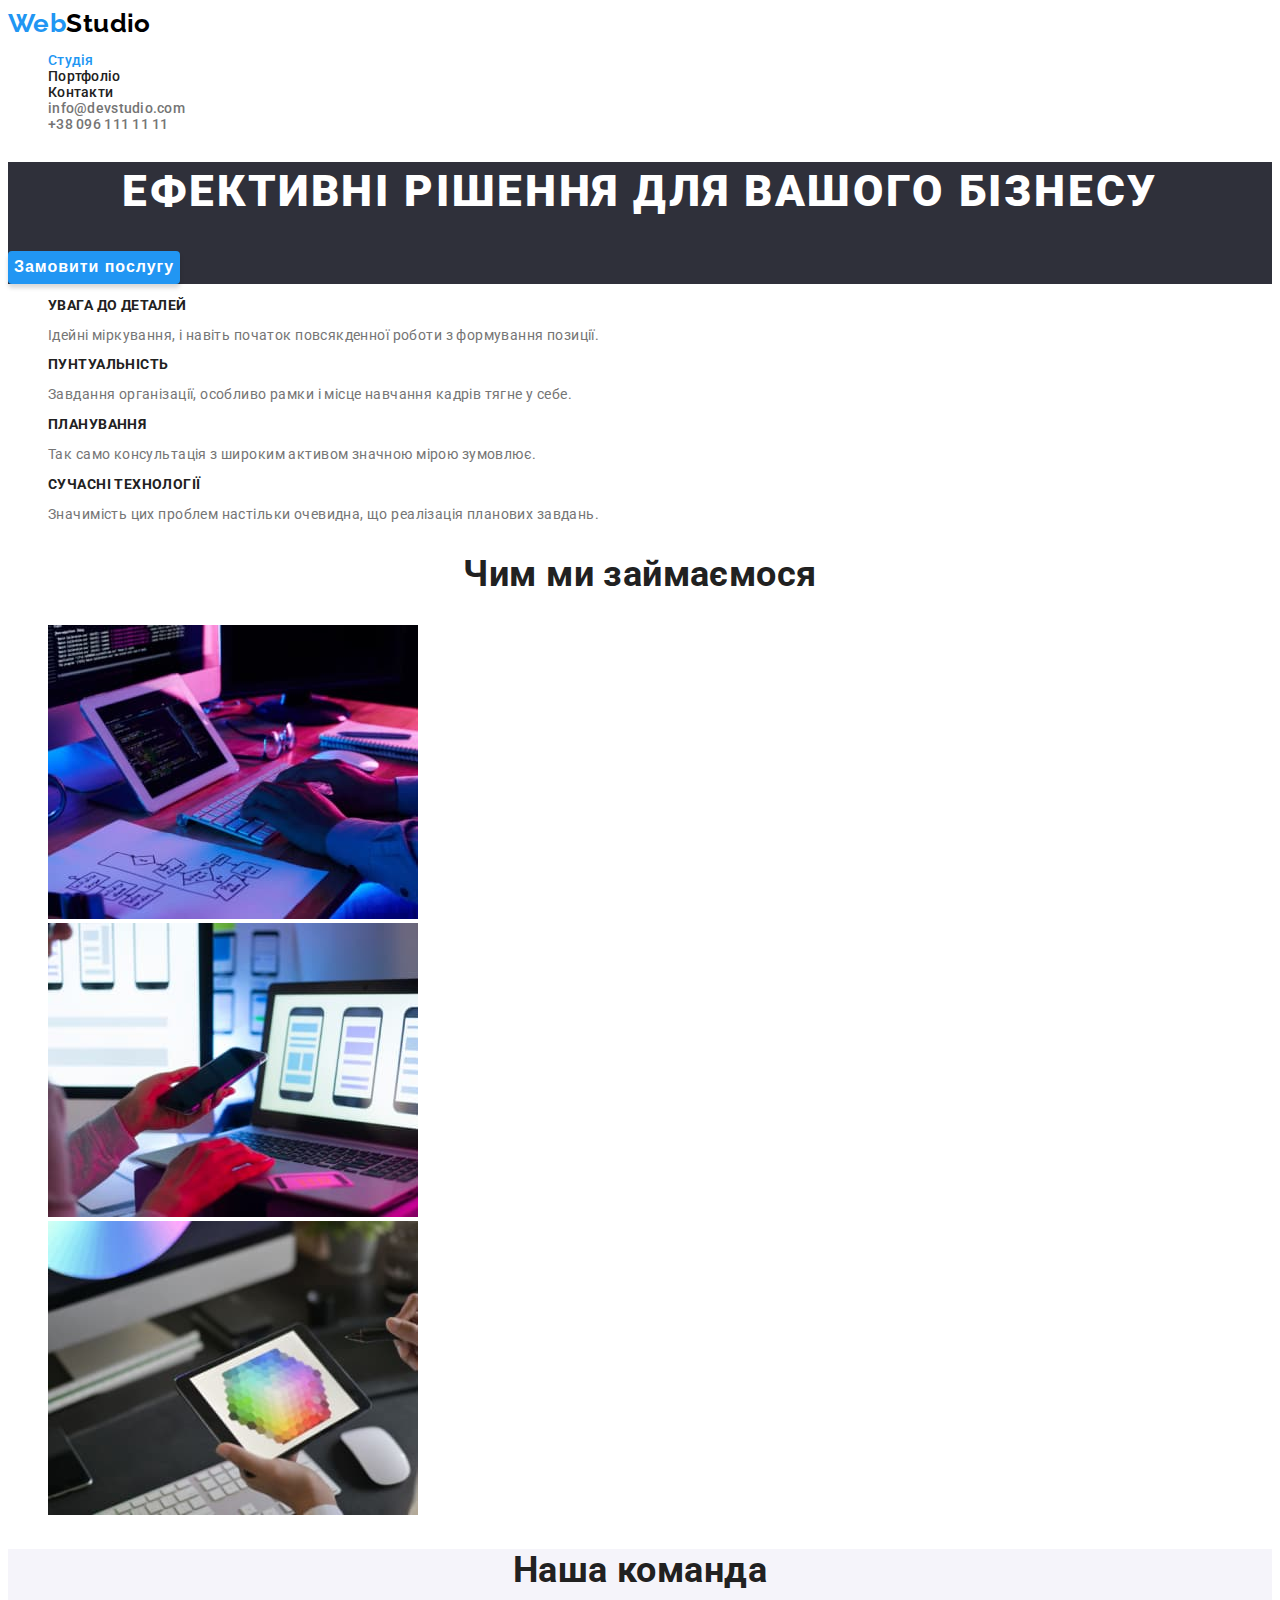
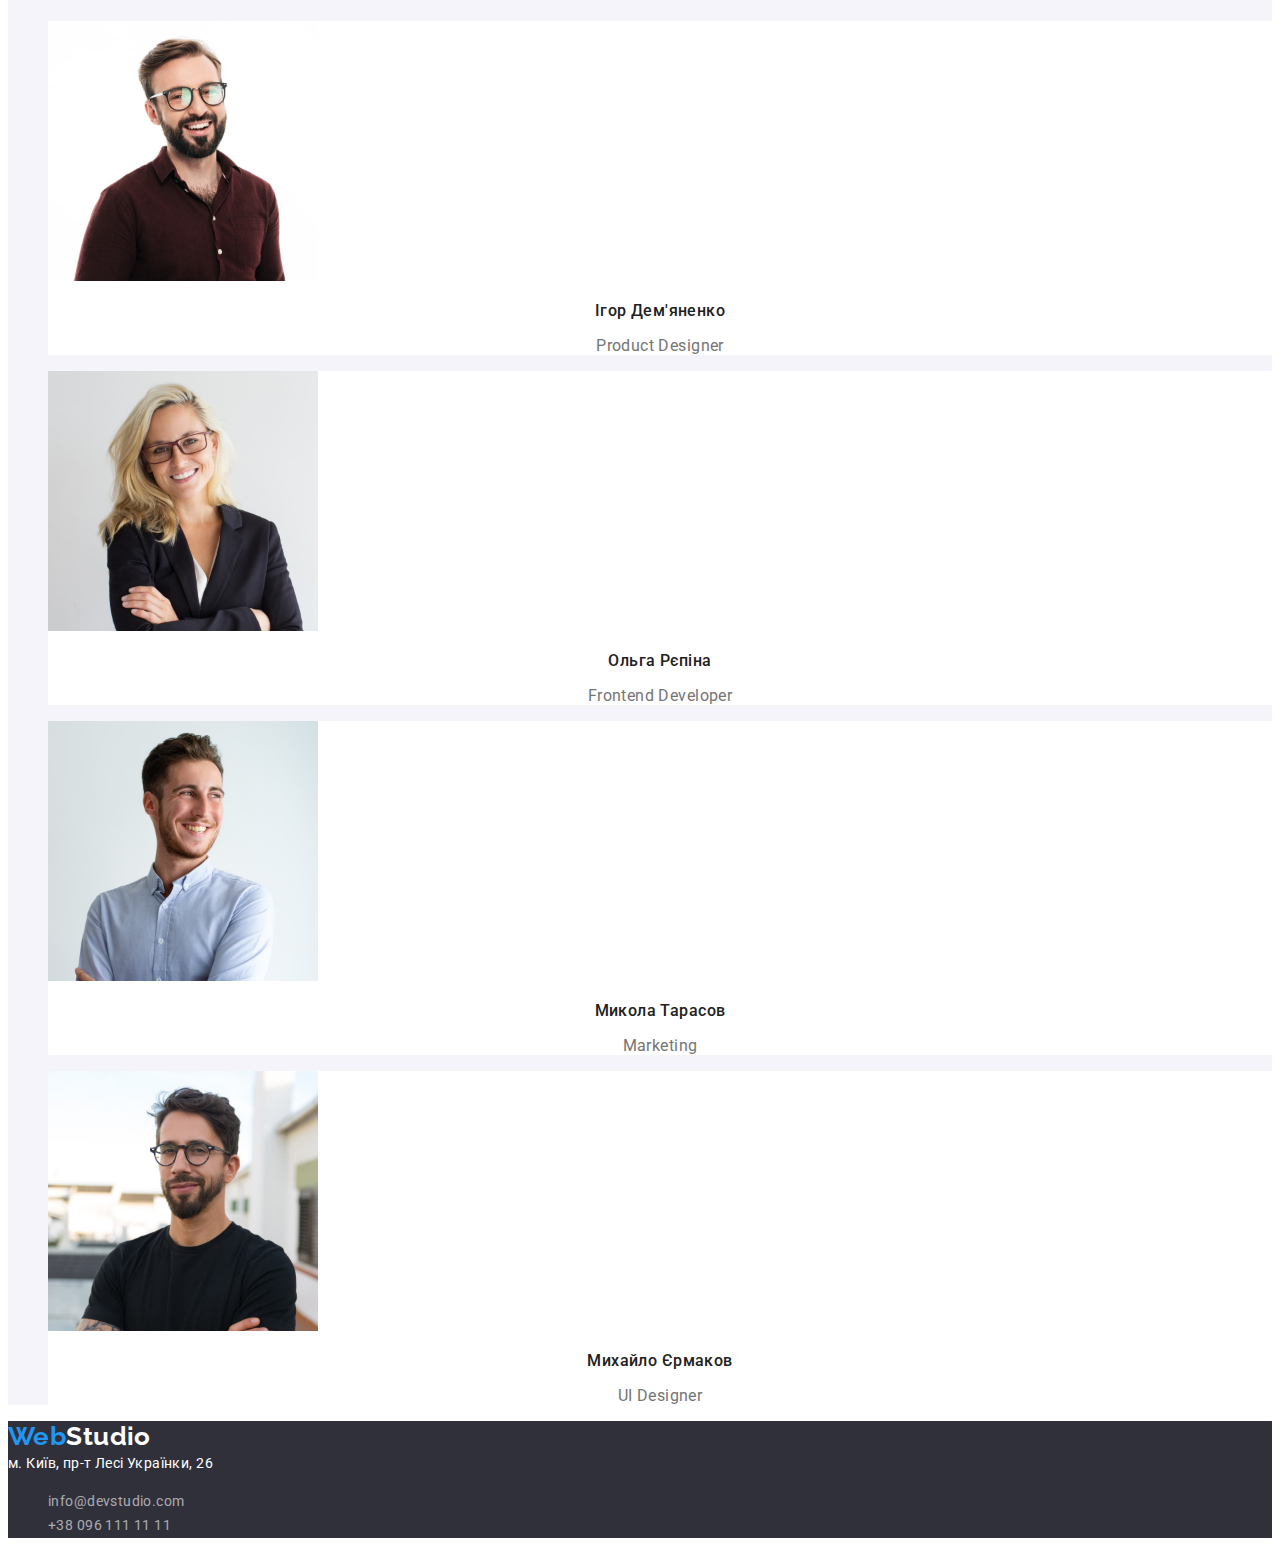
<file: index.html>
<!DOCTYPE html>
<html lang="uk">
  <head>
    <meta charset="UTF-8" />
    <meta http-equiv="X-UA-Compatible" content="IE=edge" />
    <meta name="viewport" content="width=device-width, initial-scale=1.0" />
    <title>GOIT_Homework_2</title>

    <link
      href="https://fonts.googleapis.com/css2?family=Raleway:wght@700&family=Roboto:wght@400;500;700;900&display=swap"
      rel="stylesheet"
    />
    <link rel="stylesheet" href="./css/styles.css" />
  </head>
  <body>
    <header>
      <nav>
        <a class="link logo" href="./index.html"
          >Web<span class="logo logo-span">Studio</span></a
        >
        <ul class="list">
          <li>
            <a class="link head-nav  current" href="./index.html"
              >Студія
            </a>
          </li>
          <li>
            <a class="link head-nav " href="./portfolio.html"
              >Портфоліо
            </a>
          </li>
          <li><a class="link head-nav " href="#">Контакти</a></li>
          <li>
            <a
              class="link head-nav  header-nav-tel"
              href="mailto:info@devstudio.com"
              >info@devstudio.com</a
            >
          </li>
          <li>
            <a
              class="link head-nav  header-nav-tel"
              href="tel:+380961111111"
              >+38 096 111 11 11</a
            >
          </li>
        </ul>
      </nav>
    </header>
    <main>
      <section class="solution">
        <h1 class="solution-header">Ефективні рішення для вашого бізнесу</h1>
        <button type="button" class="solution-btn">
          Замовити послугу
        </button>
      </section>

      <section>
        <h2 class="visually-hidden">Переваги Вебстудіо</h2>
        <ul class="list">
          <li>
            <h3 class="benefits-header">Увага до деталей</h3>
            <p class="benefits-paragraph">
              Ідейні міркування, і навіть початок повсякденної роботи з
              формування позиції.
            </p>
          </li>
          <li>
            <h3 class="benefits-header">Пунтуальність</h3>
            <p class="benefits-paragraph">
              Завдання організації, особливо рамки і місце навчання кадрів тягне
              у себе.
            </p>
          </li>
          <li>
            <h3 class="benefits-header">Планування</h3>
            <p class="benefits-paragraph">
              Так само консультація з широким активом значною мірою зумовлює.
            </p>
          </li>
          <li>
            <h3 class="benefits-header">Сучасні технології</h3>
            <p class="benefits-paragraph">
              Значимість цих проблем настільки очевидна, що реалізація планових
              завдань.
            </p>
          </li>
        </ul>
      </section>
      <section>
        <h2 class="work-header">Чим ми займаємося</h2>
        <ul class="list">
          <li>
            <img
              src="./images/img.jpg"
              alt="Робота на комп'ютері"
              width="370"
              height="294"
            />
          </li>
          <li>
            <img
              src="./images/img2.jpg"
              alt="Робота на телефоні"
              width="370"
              height="294"
            />
          </li>
          <li>
            <img
              src="./images/img3.jpg"
              alt="Робота на планшеті"
              width="370"
              height="294"
            />
          </li>
        </ul>
      </section>
      <section class="team">
        <h2 class="team-header">Наша команда</h2>
        <ul class="list">
          <li class="team-bg-ing">
            <img
              src="./images/img21.jpg"
              alt="Усміхнений хлопець в окулярах"
              width="270"
              height="260"
            />
            <h3 class="team-name">Ігор Дем'яненко</h3>
            <p class="team-work" lang="en">Product Designer</p>
          </li>
          <li class="team-bg-ing">
            <img
              src="./images/img22.jpg"
              alt="Усміхнена дівчина в окулярах"
              width="270"
              height="260"
            />
            <h3 class="team-name">Ольга Рєпіна</h3>
            <p class="team-work" lang="en">Frontend Developer</p>
          </li>
          <li class="team-bg-ing">
            <img
              src="./images/img23.jpg"
              alt="Усміхнений хлопець"
              width="270"
              height="260"
            />
            <h3 class="team-name">Микола Тарасов</h3>
            <p class="team-work" lang="en">Marketing</p>
          </li>
          <li class="team-bg-ing">
            <img
              src="./images/img24.jpg"
              alt="Усміхнений хлопець в окулярах"
              width="270"
              height="260"
            />
            <h3 class="team-name">Михайло Єрмаков</h3>
            <p class="team-work" lang="en">UI Designer</p>
          </li>
        </ul>
      </section>
    </main>
    <footer class="footer">
      <a class="link logo" href="./index.html"
        >Web<span class="logo logo-span-footer">Studio</span></a
      >
      <address>
        <a
          class="link adress "
          href="https://goo.gl/maps/RLC4pmi2WuarYaL16"
          target="_blank"
          rel="noopener noreferrer nofollow"
          >м. Київ, пр-т Лесі Українки, 26</a
        >
        <ul class="list">
          <li>
            <a
              class="link footer-tel "
              href="mailto:info@devstudio.com"
              >info@devstudio.com</a
            >
          </li>
          <li>
            <a class="link footer-tel " href="tel:+380961111111"
              >+38 096 111 11 11</a
            >
          </li>
        </ul>
      </address>
    </footer>
  </body>
</html>
</file>
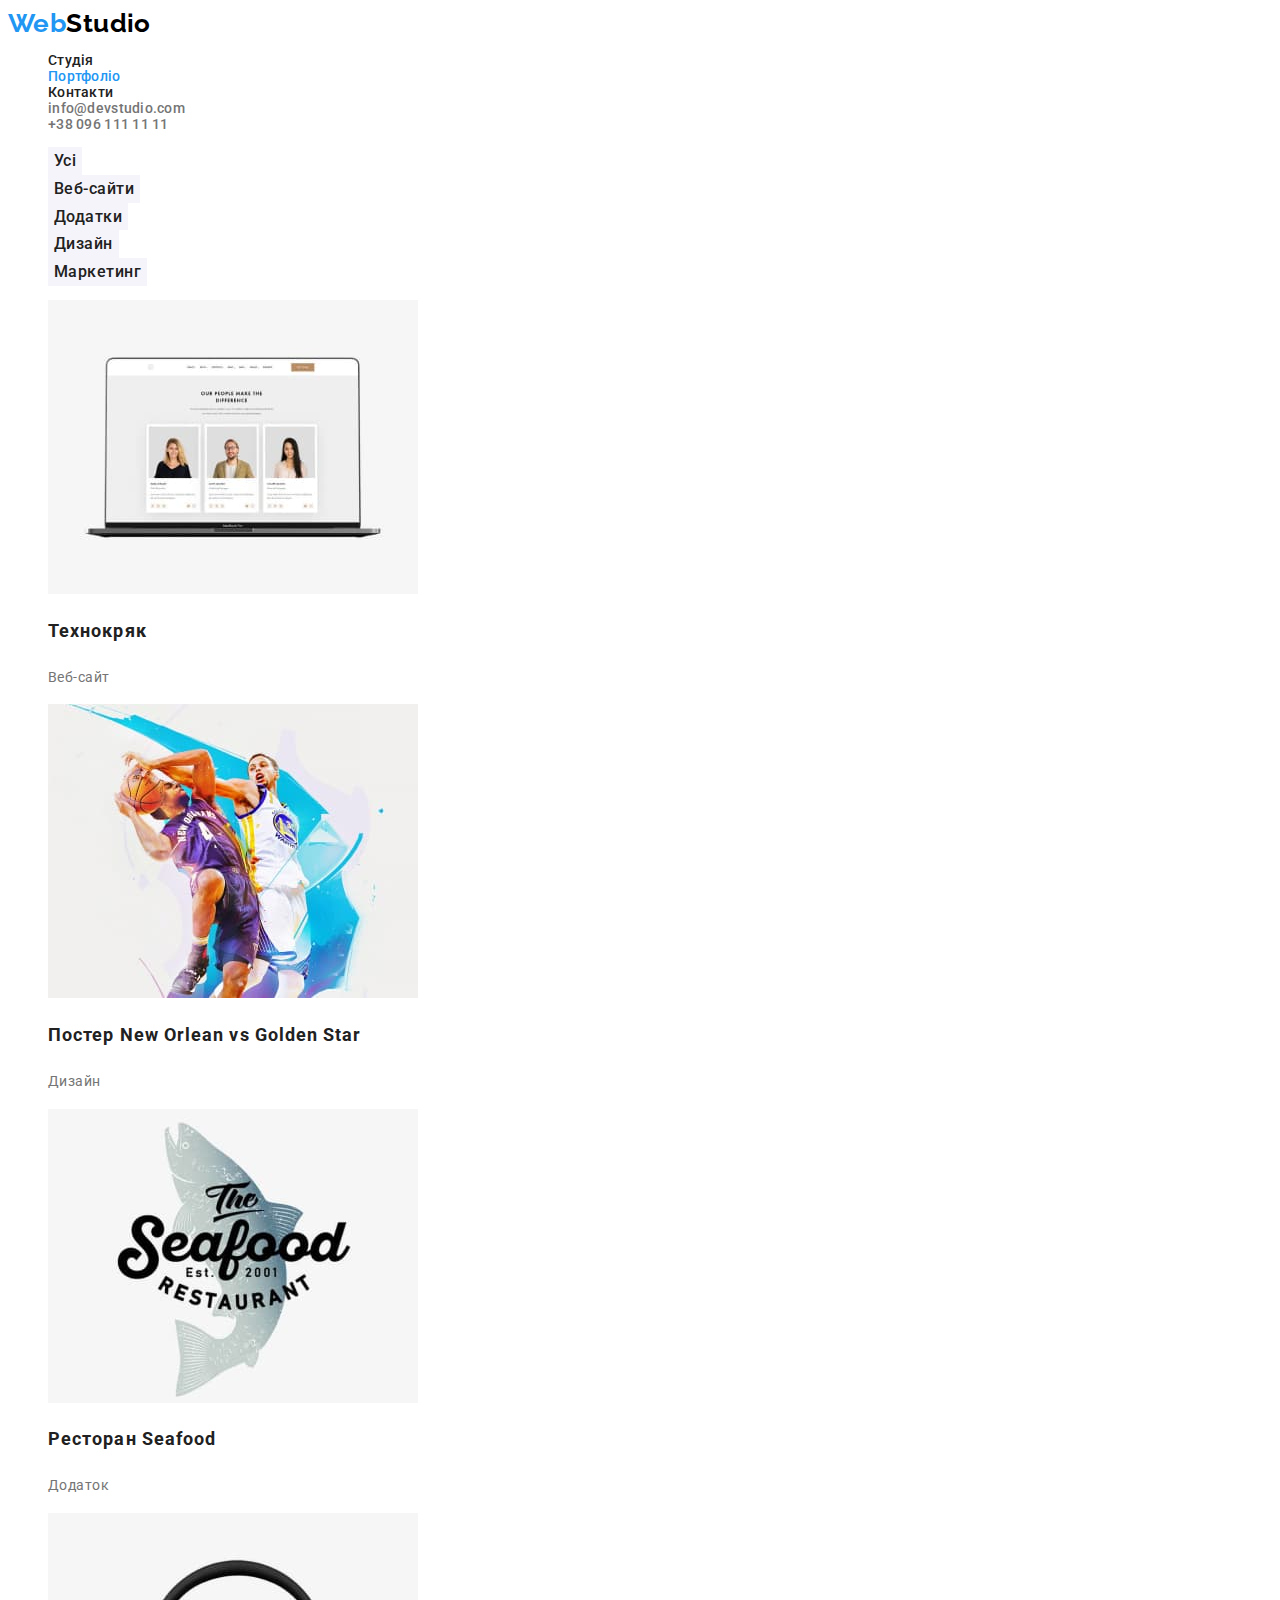
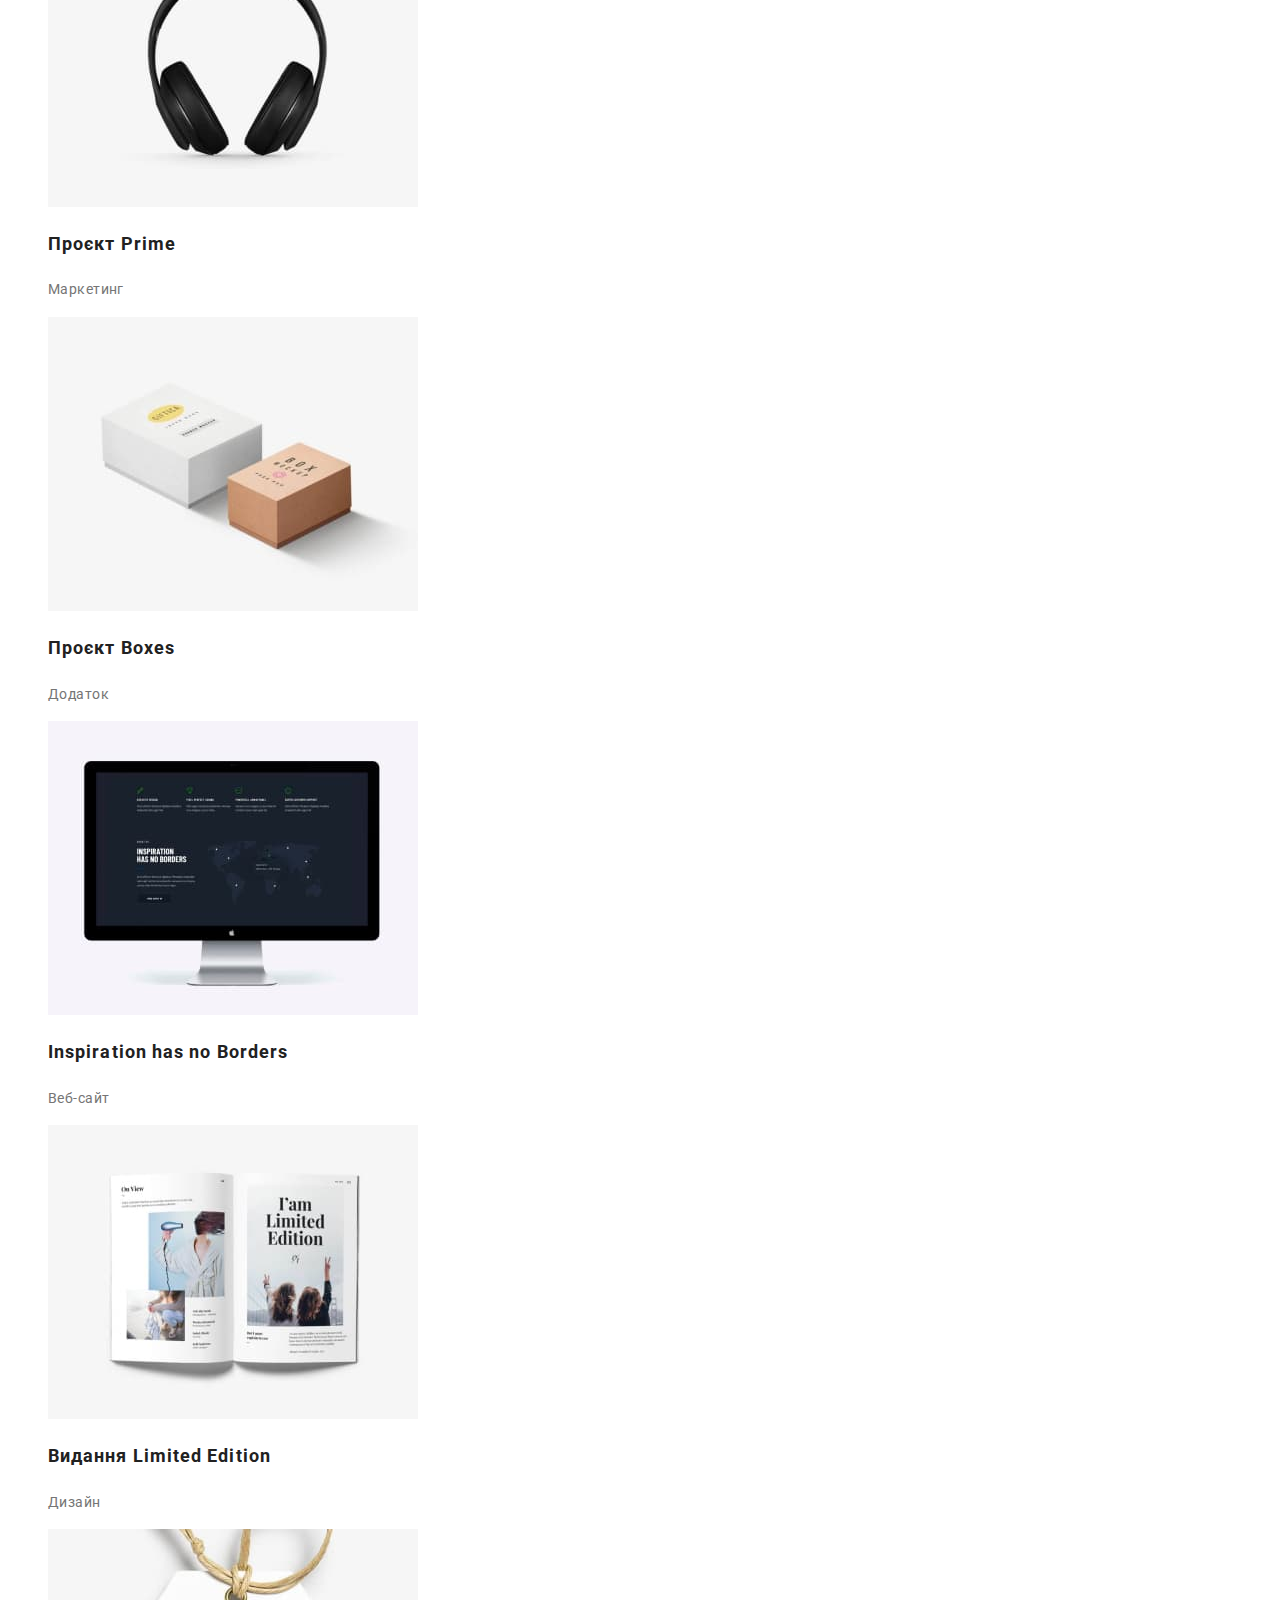
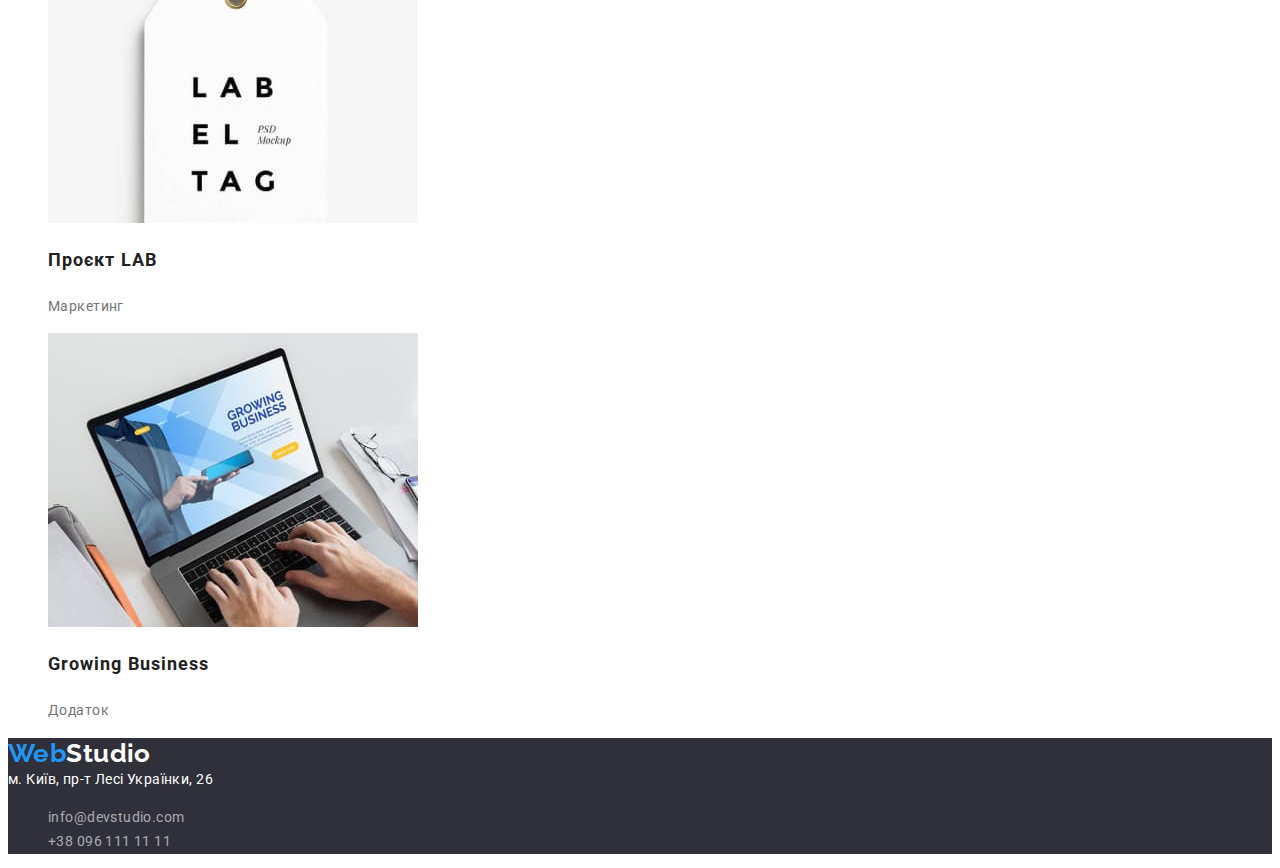
<file: portfolio.html>
<!DOCTYPE html>
<html lang="uk">
  <head>
    <meta charset="UTF-8" />
    <meta http-equiv="X-UA-Compatible" content="IE=edge" />
    <meta name="viewport" content="width=device-width, initial-scale=1.0" />
    <title>GOIT_Homework_2</title>

    <link
      href="https://fonts.googleapis.com/css2?family=Raleway:wght@700&family=Roboto:wght@400;500;700;900&display=swap"
      rel="stylesheet"
    />
    <link rel="stylesheet" href="./css/styles.css" />
  </head>
  <body>
    <header>
      <nav>
        <a class="link logo" href="./index.html"
          >Web<span class="logo logo-span">Studio</span></a
        >
        <ul class="list">
          <li>
            <a class="link head-nav nav-hover" href="./index.html">Студія </a>
          </li>
          <li>
            <a class="link head-nav nav-hover current" href="./portfolio.html"
              >Портфоліо
            </a>
          </li>
          <li><a class="link head-nav nav-hover" href="#">Контакти</a></li>
          <li>
            <a
              class="link head-nav nav-hover header-nav-tel"
              href="mailto:info@devstudio.com"
              >info@devstudio.com</a
            >
          </li>
          <li>
            <a
              class="link head-nav nav-hover header-nav-tel"
              href="tel:+380961111111"
              >+38 096 111 11 11</a
            >
          </li>
        </ul>
      </nav>
    </header>
    <main>
      <section>
        <h1 class="visually-hidden">Проєкти і фільтри</h1>
        <ul class="list">
          <li>
            <button type="button" class="filter-btn">Усі</button>
          </li>
          <li>
            <button type="button" class="filter-btn">Веб-сайти</button>
          </li>
          <li>
            <button type="button" class="filter-btn">Додатки</button>
          </li>
          <li>
            <button type="button" class="filter-btn">Дизайн</button>
          </li>
          <li>
            <button type="button" class="filter-btn">Маркетинг</button>
          </li>
        </ul>
      </section>

      <ul class="list">
        <li>
          <img
            src="./images/portfolio1.jpg"
            width="370"
            alt="Портфоліо усміхнених людей"
          />
          <h2 class="project-header">Технокряк</h2>
          <p class="project-paragraph">Веб-сайт</p>
        </li>
        <li>
          <img
            src="./images/portfolio2.jpg"
            width="370"
            alt="Хлопці грают в баскетбол"
          />
          <h2 class="project-header">Постер New Orlean vs Golden Star</h2>
          <p class="project-paragraph">Дизайн</p>
        </li>
        <li>
          <img
            src="./images/portfolio3.jpg"
            width="370"
            alt="Риба та назва ресторану"
          />
          <h2 class="project-header">Ресторан Seafood</h2>
          <p class="project-paragraph">Додаток</p>
        </li>
        <li>
          <img src="./images/portfolio4.jpg" width="370" alt="Навушники" />
          <h2 class="project-header">Проєкт Prime</h2>
          <p class="project-paragraph">Маркетинг</p>
        </li>
        <li>
          <img src="./images/portfolio5.jpg" width="370" alt="Дві коробки" />
          <h2 class="project-header">Проєкт Boxes</h2>
          <p class="project-paragraph">Додаток</p>
        </li>
        <li>
          <img src="./images/portfolio6.jpg" width="370" alt="Ком'ютер аппел" />
          <h2 class="project-header">Inspiration has no Borders</h2>
          <p class="project-paragraph">Веб-сайт</p>
        </li>
        <li>
          <img
            src="./images/portfolio7.jpg"
            width="370"
            alt="Розгорнута книга"
          />
          <h2 class="project-header">Видання Limited Edition</h2>
          <p class="project-paragraph">Дизайн</p>
        </li>
        <li>
          <img
            src="./images/portfolio8.jpg"
            width="370"
            alt="Лейбла з написом Лаб"
          />
          <h2 class="project-header">Проєкт LAB</h2>
          <p class="project-paragraph">Маркетинг</p>
        </li>
        <li>
          <img
            src="./images/portfolio9.jpg"
            width="370"
            alt="Людина працює на ноутбуці"
          />
          <h2 class="project-header">Growing Business</h2>
          <p class="project-paragraph">Додаток</p>
        </li>
      </ul>
    </main>
    <footer class="footer">
      <a class="link logo" href="./index.html"
        >Web<span class="logo logo-span-footer">Studio</span></a
      >
      <address>
        <a
          class="link adress nav-hover"
          href="https://goo.gl/maps/RLC4pmi2WuarYaL16"
          target="_blank"
          rel="noopener noreferrer nofollow"
          >м. Київ, пр-т Лесі Українки, 26</a
        >
        <ul class="list">
          <li>
            <a
              class="link footer-tel nav-hover"
              href="mailto:info@devstudio.com"
              >info@devstudio.com</a
            >
          </li>
          <li>
            <a class="link footer-tel nav-hover" href="tel:+380961111111"
              >+38 096 111 11 11</a
            >
          </li>
        </ul>
      </address>
    </footer>
  </body>
</html>
</file>
<file: css/styles.css>
:root {
  /*Шрифти*/
  --main-font: "Roboto", sans-serif;
  --main-font-size: 14px;
  --main-line-height: 1.14;
  --main-letter-spacing: 0.03em;
  /*кольори*/
  --main-header-color: #212121;
  --main-bg-color: #ffffff;
  --main-font-color: #757575;
  --second-bg-color: #2f303a;
  --team-bg-color: #f5f4fa;
  --logo-bg-color: #2196f3;
  --btn-active: #188ce8;
  --logo-span: #000000;
}

body {
  font-family: var(--main-font);
  font-style: normal;
  font-size: var(--main-font-size);
  line-height: var(--main-line-height);
  letter-spacing: var(--main-letter-spacing);
  color: var(--main-font-color);
  background-color: var(--main-bg-color);
}

.link {
  text-decoration: none;
  font-style: normal;
}
.list {
  list-style: none;
}
/*-----------head--------------------------------*/
.logo {
  font-family: "Raleway";
  font-weight: 700;
  font-size: 26px;
  line-height: 1.19;
  color: var(--logo-bg-color);
}
.logo-span {
  color: var(--logo-span);
}

.head-nav {
  font-weight: 500;
  line-height: 1.14;
  letter-spacing: 0.02em;
  color: var(--main-header-color);
}
.header-nav-tel {
  color: var(--main-font-color);
}
.head-nav:hover,
.head-nav:focus,
.head-nav:active,
.header-nav-tel:hover,
.header-nav-tel:focus,
.header-nav-tel:active,
.footer-tel:hover,
.footer-tel:focus,
.footer-tel:active,
.adress:hover,
.adress:focus,
.adress:active,
.current {
  color: var(--logo-bg-color);
}

/*section Ефективні рішення для вашого бізнесу*/
.solution-header {
  font-weight: 900;
  font-size: 44px;
  line-height: 1.36;
  text-align: center;
  letter-spacing: 0.06em;
  text-transform: uppercase;
  color: var(--main-bg-color);
}
.solution-btn {
  cursor: pointer;
  font-weight: 700;
  font-size: 16px;
  line-height: 1.88;
  /*display: flex;*/
  align-items: center;
  text-align: center;
  letter-spacing: 0.06em;
  color: var(--main-bg-color);
  background-color: var(--logo-bg-color);
  box-shadow: 0px 4px 4px rgba(0, 0, 0, 0.15);
  border-radius: 4px;
  border: none;
}
.solution-btn:hover,
.solution-btn:focus,
.solution-btn:active {
  background-color: var(--btn-active);
}
.solution {
  background-color: var(--second-bg-color);
}
/*section Переваги Вебстудіо*/
.benefits-header {
  font-weight: 700;
  font-size: 14px;
  line-height: 1.14;
  text-transform: uppercase;
  color: var(--main-header-color);
}
/*---------section Чим ми займаємося------------*/

.work-header {
  font-weight: 700;
  font-size: 36px;
  line-height: 1.17;
  text-align: center;
  color: var(--main-header-color);
}

/*---------section Наша команда------------*/

.team {
  background-color: var(--team-bg-color);
}
.team-bg-ing {
  background-color: var(--main-bg-color);
}
.team-header {
  font-weight: 700;
  font-size: 36px;
  line-height: 1.17;
  text-align: center;
  color: var(--main-header-color);
}
.team-name {
  font-weight: 500;
  font-size: 16px;
  line-height: 1.19;
  text-align: center;
  color: var(--main-header-color);
}
.team-work {
  font-size: 16px;
  line-height: 1.19;
  text-align: center;
  color: var(--main-font-color);
}

/*---------Footer------------*/
.logo-span-footer {
  color: var(--main-bg-color);
}
.footer {
  background-color: var(--second-bg-color);
}
.adress {
  line-height: 1.71;
  color: var(--main-bg-color);
}
.footer-tel {
  line-height: 1.71;
  color: rgba(255, 255, 255, 0.6);
}
/* hidden--------------------------------------*/
.visually-hidden {
  position: absolute;
  width: 1px;
  height: 1px;
  margin: -1px;
  border: 0;
  padding: 0;

  white-space: nowrap;
  clip-path: inset(100%);
  clip: rect(0 0 0 0);
  overflow: hidden;
}

/*проєкти і фільтри------------------*/
.filter-btn {
  cursor: pointer;
  font-family: "Roboto";
  font-style: normal;
  font-weight: 500;
  font-size: 16px;
  line-height: 1.62;
  text-align: center;
  letter-spacing: 0.03em;
  color: var(--main-header-color);
  background-color: var(--team-bg-color);
  border: none;
}
.filter-btn:active,
.filter-btn:hover,
.filter-btn:focus {
  color: var(--main-bg-color);
  background: var(--logo-bg-color);
  box-shadow: 0px 3px 1px rgba(0, 0, 0, 0.1), 0px 1px 2px rgba(0, 0, 0, 0.08),
    0px 2px 2px rgba(0, 0, 0, 0.12);
  border: none;
}
.project-paragraph {
  line-height: 1.88;
}
.project-header {
  font-weight: 700;
  font-size: 18px;
  line-height: 2;
  letter-spacing: 0.06em;
  color: var(--main-header-color);
}
</file>
